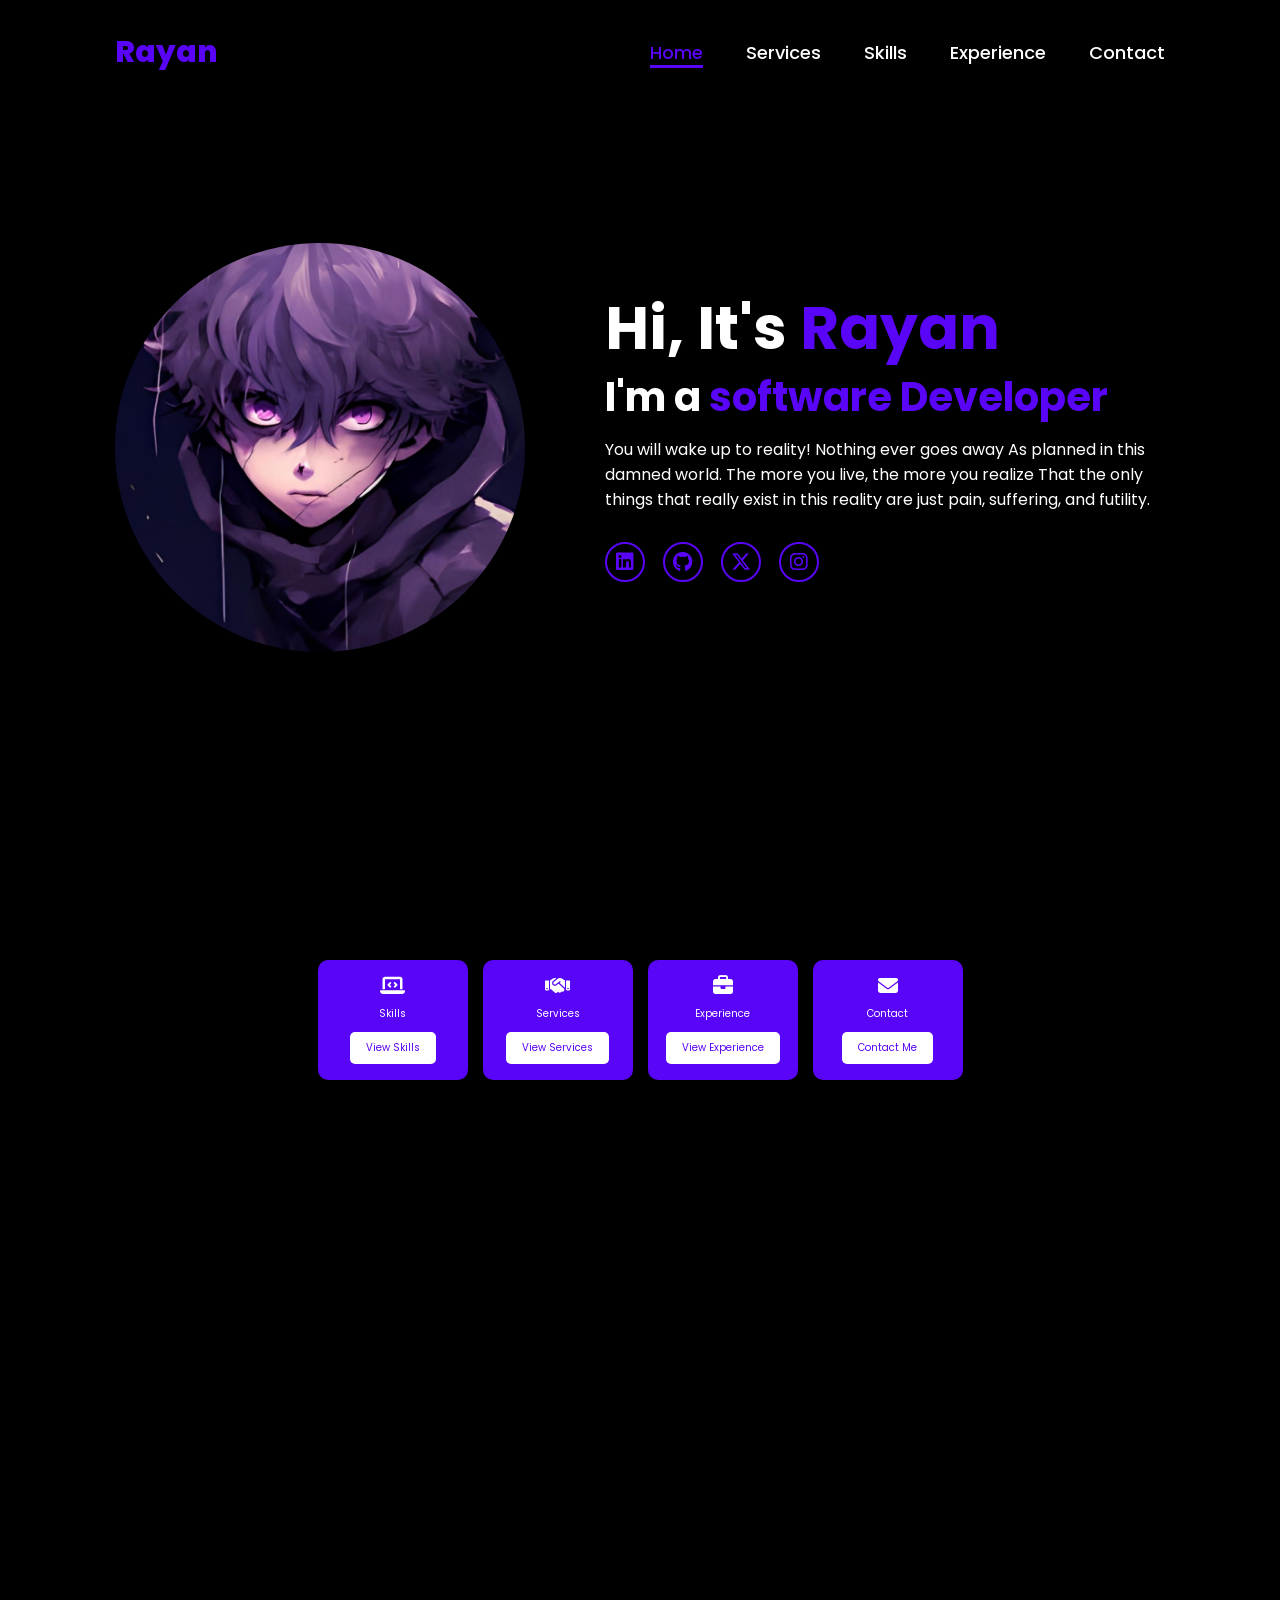
<file: index.html>
<!DOCTYPE html>
<html lang="en">
<head>
    <meta charset="UTF-8">
    <meta name="viewport" content="width=device-width, initial-scale=1.0">
    <link rel="stylesheet" href="https://cdnjs.cloudflare.com/ajax/libs/font-awesome/6.5.2/css/all.min.css">
    <link rel="stylesheet" href="style.css">
    <title>Rayan Gorji</title>
    <style>
/* تنسيقات عامة */
body {
    font-family: Arial, sans-serif;
    margin: 0;
    padding: 0;
    box-sizing: border-box;
    background-color: #000000; /* لون خلفية الصفحة */
}

/* تنسيقات المربعات */
.boxes-container {
    display: flex;
    flex-wrap: wrap;
    gap: 15px;
    justify-content: center;
    margin-top: 40px;
    padding: 20px;
}

.box {
    background-color: #5905f7; /* لون الخلفية الجديد */
    border-radius: 10px;
    padding: 15px; /* تقليل الحشو */
    text-align: center;
    width: 150px; /* تصغير عرض المربعات */
    height: 120px; /* تقليل ارتفاع المربع */
    box-shadow: 0 4px 8px rgba(0, 0, 0, 0.1);
    transition: transform 0.3s ease, box-shadow 0.3s ease;
    opacity: 0; /* لإخفاء المربعات في البداية */
    animation: fadeInUp 0.5s ease forwards;
    display: flex;
    flex-direction: column;
    justify-content: center; /* توسيط المحتوى عموديًا */
    align-items: center; /* توسيط المحتوى أفقيًا */
}

.box:hover {
    transform: translateY(-10px);
    box-shadow: 0 8px 16px rgba(0, 0, 0, 0.2);
}

.box i {
    font-size: 2rem; /* الحفاظ على حجم الأيقونات */
    margin-bottom: 10px; /* الحفاظ على الهوامش */
    color: #ffffff; /* لون الأيقونات أبيض */
}

.box p {
    font-size: 1rem; /* الحفاظ على حجم النص */
    margin-bottom: 10px; /* الحفاظ على الهوامش */
    color: #ffffff; /* لون النص أبيض */
}

.box button {
    background-color: #ffffff; /* لون خلفية الزر أبيض */
    color: #5905f7; /* لون النص داخل الزر بنفس لون الخلفية */
    border: none;
    padding: 8px 16px; /* الحفاظ على حجم الزر */
    border-radius: 5px;
    cursor: pointer;
    transition: background-color 0.3s ease, color 0.3s ease;
    font-size: 1rem; /* الحفاظ على حجم نص الزر */
}

.box button:hover {
    background-color: #f4f4f4; /* لون خلفية الزر عند التحويم */
    color: #5905f7;
}

/* أنيميشن لظهور المربعات */
@keyframes fadeInUp {
    from {
        opacity: 0;
        transform: translateY(20px);
    }
    to {
        opacity: 1;
        transform: translateY(0);
    }
}

/* تأخير ظهور المربعات بشكل متتالي */
.box:nth-child(1) {
    animation-delay: 0.2s;
}
.box:nth-child(2) {
    animation-delay: 0.4s;
}
.box:nth-child(3) {
    animation-delay: 0.6s;
}
.box:nth-child(4) {
    animation-delay: 0.8s;
}

/* تنسيقات للهواتف */
@media (max-width: 768px) {
    .box {
        width: 100%;
        max-width: 150px; /* الحفاظ على حجم المربعات صغيرًا */
    }
}
    </style>
</head>
<body>
    <header>
        <a href="#" class="logo">Rayan</a>
        <nav>
            <a href="#" class="active"> Home</a>
            <a href="services.html">Services</a>
            <a href="skills.html">Skills</a>
            <a href="experiences.html">Experience</a>
            <a href="contact.html">Contact</a>
        </nav>
    </header>
    <section class="home">
        <div class="home-img">
            <img src="images.jpg" alt="">
        </div>
        <div class="home-content">
            <h1>Hi, It's <span>Rayan</span></h1>
            <h3 class="typing-text">I'm a <span></span></h3>
            <p>
                You will wake up to reality! Nothing ever goes away
                As planned in this damned world. The more you live, the more you realize
                That the only things that really exist in this reality are just pain, suffering,
                and futility.
            </p>
            <div class="social-icons">
                <a href="https://www.linkedin.com/in/rayan-gr-47663734a/"><i class="fa-brands fa-linkedin"></i></a>
                <a href="https://github.com/Remory-coder"><i class="fa-brands fa-github"></i></a>
                <a href="https://x.com/RayanAnimeLover"><i class="fa-brands fa-x-twitter"></i></a>
                <a href="https://www.instagram.com/rayann_gorji/"><i class="fa-brands fa-instagram"></i></a>
            </div>
        </div>
    </section>

    <!-- إضافة مربعات مع أيقونات مرتبطة بالأسماء -->
    <section class="boxes-container">
        <div class="box">
            <i class="fa-solid fa-laptop-code"></i> <!-- أيقونة للـ Skills -->
            <p>Skills</p>
            <button>View Skills</button>
        </div>
        <div class="box">
            <i class="fa-solid fa-handshake"></i> <!-- أيقونة للـ Services -->
            <p>Services</p>
            <button>View Services</button>
        </div>
        <div class="box">
            <i class="fa-solid fa-briefcase"></i> <!-- أيقونة للـ Experience -->
            <p>Experience</p>
            <button>View Experience</button>
        </div>
        <div class="box">
            <i class="fa-solid fa-envelope"></i> <!-- أيقونة للـ Contact -->
            <p>Contact</p>
            <button>Contact Me</button>
        </div>
    </section>
</body>
</html>
</file>
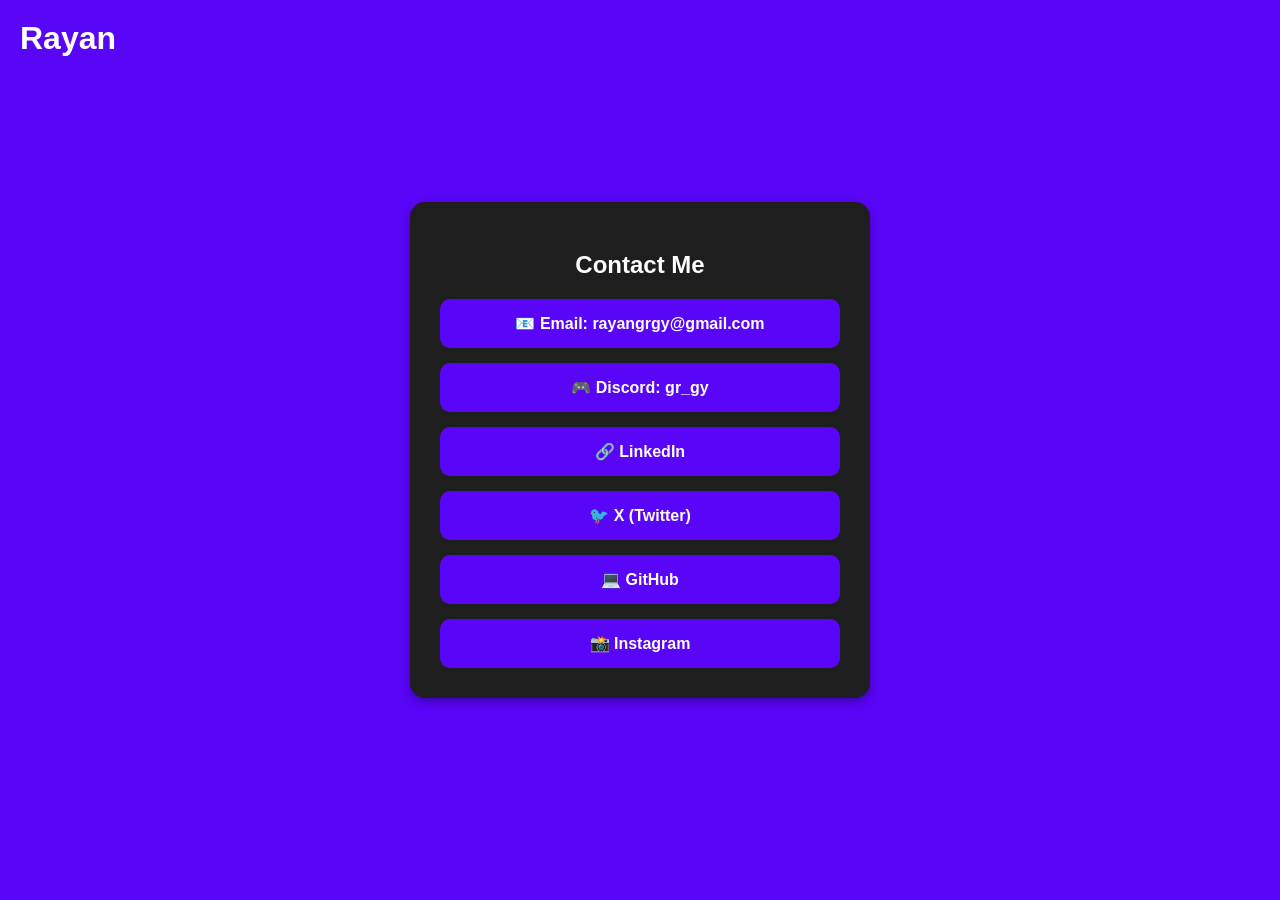
<file: contact.html>
<!DOCTYPE html>
<head>
    <meta charset="UTF-8">
    <meta name="viewport" content="width=device-width, initial-scale=1.0">
    <title>Contact Rayan</title>
    <style>
        body {
            background-color: #5905f7;
            display: flex;
            justify-content: center;
            align-items: center;
            height: 100vh;
            margin: 0;
            font-family: Arial, sans-serif;
            flex-direction: column;
        }
        .logo {
            font-size: 2rem;
            color: #ffffff;
            font-weight: 800;
            cursor: pointer;
            transition: 0.5s ease;
            position: absolute;
            top: 20px;
            left: 20px;
            text-decoration: none;
        }
        .logo:hover {
            color: #e0e0e0;
        }
        .container {
            background-color: #1e1e1e;
            border-radius: 15px;
            box-shadow: 0 4px 10px rgba(0, 0, 0, 0.3);
            padding: 30px;
            width: 90%;
            max-width: 400px;
            text-align: center;
        }
        h2 {
            color: #ffffff;
            margin-bottom: 20px;
        }
        .contact-info {
            display: flex;
            flex-direction: column;
            gap: 15px;
        }
        .info {
            background-color: #5905f7;
            color: white;
            padding: 15px;
            border-radius: 10px;
            font-weight: bold;
            transition: background-color 0.3s ease-in-out;
        }
        .info:hover {
            background-color: #4304b5;
        }
        a {
            color: white;
            text-decoration: none;
        }
        a:hover {
            text-decoration: underline;
        }
    </style>
</head>
<body>
    <a href="index.html" class="logo">Rayan</a>
    <div class="container">
        <h2>Contact Me</h2>
        <div class="contact-info">
            <div class="info">📧 Email: rayangrgy@gmail.com</div>
            <div class="info">🎮 Discord: gr_gy</div>
            <div class="info">🔗 <a href="https://www.linkedin.com/in/rayan-gr-47663734a/" target="_blank">LinkedIn</a></div>
            <div class="info">🐦 <a href="https://x.com/RayanAnimeLover" target="_blank">X (Twitter)</a></div>
            <div class="info">💻 <a href="https://github.com/Remory-coder" target="_blank">GitHub</a></div>
            <div class="info">📸 <a href="https://www.instagram.com/rayann_gorji/" target="_blank">Instagram</a></div>

        </div>
    </div>
</body>
</html>
</file>
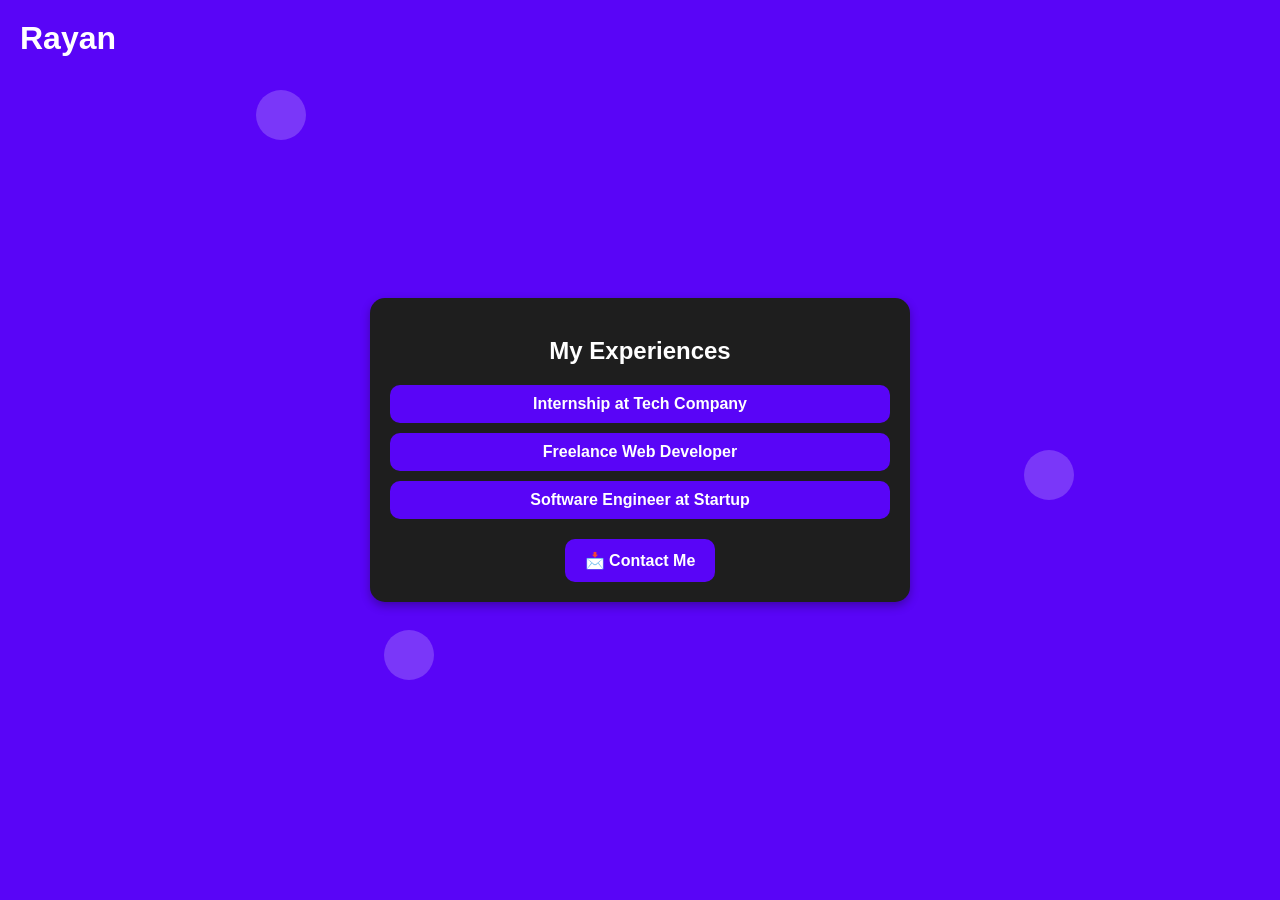
<file: experiences.html>
<!DOCTYPE html>
<head>
    <meta charset="UTF-8">
    <meta name="viewport" content="width=device-width, initial-scale=1.0">
    <title>Rayan Experiences</title>
    <style>
        body {
            background-color: #5905f7;
            display: flex;
            justify-content: center;
            align-items: center;
            height: 100vh;
            margin: 0;
            font-family: Arial, sans-serif;
            overflow: hidden;
            position: relative;
            flex-direction: column;
        }
        .logo {
            font-size: 2rem;
            color: #ffffff;
            font-weight: 800;
            cursor: pointer;
            transition: 0.5s ease;
            position: absolute;
            top: 20px;
            left: 20px;
            text-decoration: none;
        }
        .logo:hover {
            color: #e0e0e0;
        }
        .container {
            background-color: #1e1e1e;
            border-radius: 15px;
            box-shadow: 0 4px 10px rgba(0, 0, 0, 0.3);
            padding: 20px;
            width: 80%;
            max-width: 500px;
            text-align: center;
            position: relative;
            z-index: 2;
        }
        h2 {
            color: #ffffff;
        }
        .experiences {
            display: grid;
            grid-template-columns: repeat(1, 1fr);
            gap: 10px;
            margin-top: 20px;
            position: relative;
            z-index: 2;
        }
        .experience {
            background-color: #5905f7;
            color: white;
            padding: 10px;
            border-radius: 10px;
            font-weight: bold;
            transition: transform 0.3s ease-in-out;
        }
        .experience:hover {
            transform: scale(1.1) rotate(5deg);
        }
        .background-animation {
            position: absolute;
            width: 100%;
            height: 100%;
            top: 0;
            left: 0;
            overflow: hidden;
            z-index: 1;
        }
        .circle {
            position: absolute;
            width: 50px;
            height: 50px;
            background-color: rgba(255, 255, 255, 0.2);
            border-radius: 50%;
            animation: moveAround 10s infinite alternate ease-in-out;
        }
        .contact-btn {
            display: inline-block;
            margin-top: 20px;
            padding: 12px 20px;
            background-color: #5905f7;
            color: white;
            font-weight: bold;
            border-radius: 10px;
            text-decoration: none;
            transition: background-color 0.3s ease-in-out;
        }
        .contact-btn:hover {
            background-color: #4304b5;
        }
        @keyframes moveAround {
            0% { transform: translate(0, 0); }
            50% { transform: translate(100px, 200px); }
            100% { transform: translate(-100px, -200px); }
        }
    </style>
</head>
<body>
    <a href="index.html" class="logo">Rayan</a>
    <div class="background-animation">
        <div class="circle" style="top: 10%; left: 20%; animation-duration: 12s;"></div>
        <div class="circle" style="top: 50%; left: 80%; animation-duration: 15s;"></div>
        <div class="circle" style="top: 70%; left: 30%; animation-duration: 18s;"></div>
    </div>
    <div class="container">
        <h2>My Experiences</h2>
        <div class="experiences">
            <div class="experience">Internship at Tech Company</div>
            <div class="experience">Freelance Web Developer</div>
            <div class="experience">Software Engineer at Startup</div>
        </div>
        <a href="contact.html" class="contact-btn">📩 Contact Me</a> 

    </div>
</body>
</html>
</file>
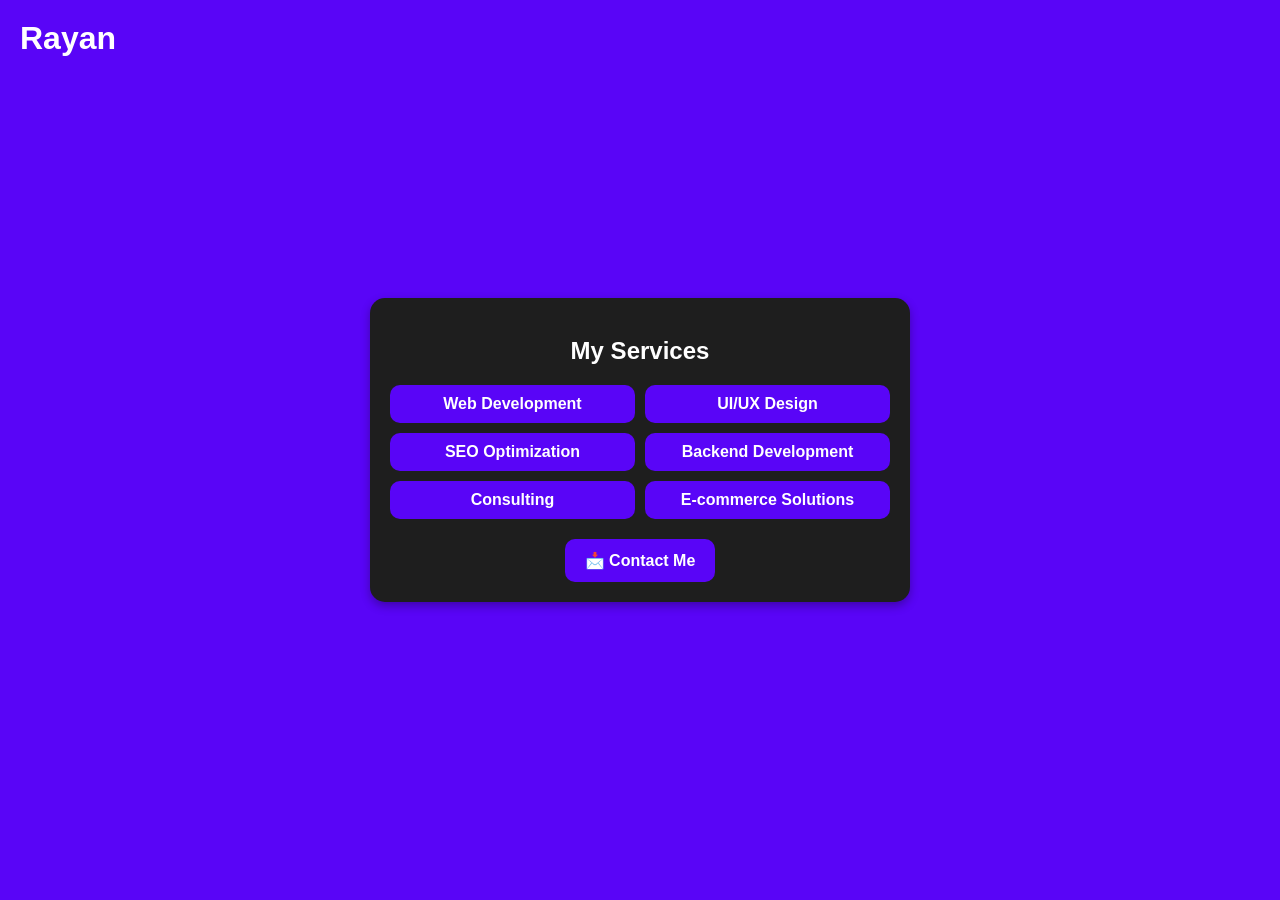
<file: services.html>
<!DOCTYPE html>
<head>
    <meta charset="UTF-8">
    <meta name="viewport" content="width=device-width, initial-scale=1.0">
    <title>Rayan Services</title>
    <style>
        body {
            background-color: #5905f7;
            display: flex;
            justify-content: center;
            align-items: center;
            height: 100vh;
            margin: 0;
            font-family: Arial, sans-serif;
            overflow: hidden;
            position: relative;
            flex-direction: column;
        }
        .logo {
            font-size: 2rem;
            color: #ffffff;
            font-weight: 800;
            cursor: pointer;
            transition: 0.5s ease;
            position: absolute;
            top: 20px;
            left: 20px;
            text-decoration: none;
        }
        .logo:hover {
            color: #e0e0e0;
        }
        .container {
            background-color: #1e1e1e;
            border-radius: 15px;
            box-shadow: 0 4px 10px rgba(0, 0, 0, 0.3);
            padding: 20px;
            width: 80%;
            max-width: 500px;
            text-align: center;
            position: relative;
            z-index: 2;
        }
        h2 {
            color: #ffffff;
        }
        .services {
            display: grid;
            grid-template-columns: repeat(2, 1fr);
            gap: 10px;
            margin-top: 20px;
            position: relative;
            z-index: 2;
        }
        .service {
            background-color: #5905f7;
            color: white;
            padding: 10px;
            border-radius: 10px;
            font-weight: bold;
            transition: transform 0.3s ease-in-out;
        }
        .service:hover {
            transform: scale(1.1) rotate(5deg);
        }
        .contact-btn {
            display: inline-block;
            margin-top: 20px;
            padding: 12px 20px;
            background-color: #5905f7;
            color: white;
            font-weight: bold;
            border-radius: 10px;
            text-decoration: none;
            transition: background-color 0.3s ease-in-out;
        }
        .contact-btn:hover {
            background-color: #4304b5;
        }
    </style>
</head>
<body>
    <!-- الرابط يجب أن يعمل -->
    <a href="./index.html" class="logo">Rayan</a> <!-- الرابط الذي يعيدك إلى الصفحة الرئيسية -->
    <div class="container">
        <h2>My Services</h2>
        <div class="services">
            <div class="service">Web Development</div>
            <div class="service">UI/UX Design</div>
            <div class="service">SEO Optimization</div>
            <div class="service">Backend Development</div>
            <div class="service">Consulting</div>
            <div class="service">E-commerce Solutions</div>
        </div>
        <a href="contact.html" class="contact-btn">📩 Contact Me</a>
    </div>
</body>
</html>
</file>
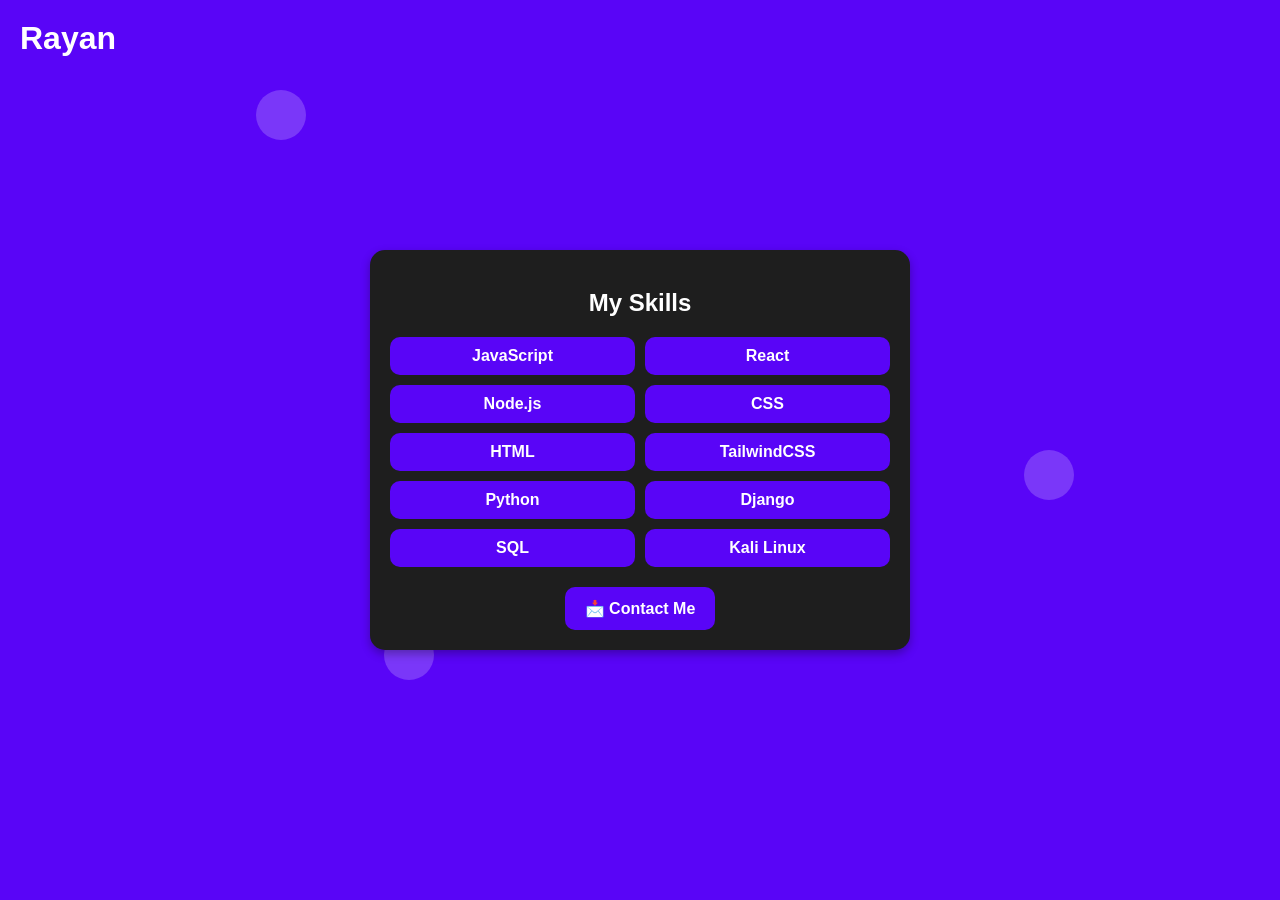
<file: skills.html>
<!DOCTYPE html>
<html lang="ar">
<head>
    <meta charset="UTF-8">
    <meta name="viewport" content="width=device-width, initial-scale=1.0">
    <title>Rayan Skills</title>
    <style>
        body {
            background-color: #5905f7;
            display: flex;
            justify-content: center;
            align-items: center;
            height: 100vh;
            margin: 0;
            font-family: Arial, sans-serif;
            overflow: hidden;
            position: relative;
        }
        .container {
            background-color: #1e1e1e;
            border-radius: 15px;
            box-shadow: 0 4px 10px rgba(0, 0, 0, 0.3);
            padding: 20px;
            width: 80%;
            max-width: 500px;
            text-align: center;
            position: relative;
            z-index: 2;
        }
        h2 {
            color: #ffffff;
        }
        .skills {
            display: grid;
            grid-template-columns: repeat(2, 1fr);
            gap: 10px;
            margin-top: 20px;
            position: relative;
            z-index: 2;
        }
        .skill {
            background-color: #5905f7;
            color: white;
            padding: 10px;
            border-radius: 10px;
            font-weight: bold;
            transition: transform 0.3s ease-in-out;
        }
        .skill:hover {
            transform: scale(1.1) rotate(5deg);
        }
        .background-animation {
            position: absolute;
            width: 100%;
            height: 100%;
            top: 0;
            left: 0;
            overflow: hidden;
            z-index: 1;
        }
        .circle {
            position: absolute;
            width: 50px;
            height: 50px;
            background-color: rgba(255, 255, 255, 0.2);
            border-radius: 50%;
            animation: moveAround 10s infinite alternate ease-in-out;
        }
        @keyframes moveAround {
            0% { transform: translate(0, 0); }
            50% { transform: translate(100px, 200px); }
            100% { transform: translate(-100px, -200px); }
        }
        .logo {
            font-size: 2rem;
            color: #ffffff;
            font-weight: 800;
            cursor: pointer;
            transition: 0.5s ease;
            position: absolute;
            top: 20px;
            left: 20px;
            text-decoration: none;
        }
        .logo:hover {
            color: #e0e0e0;
        }
        .contact-btn {
            display: inline-block;
            margin-top: 20px;
            padding: 12px 20px;
            background-color: #5905f7;
            color: white;
            font-weight: bold;
            border-radius: 10px;
            text-decoration: none;
            transition: background-color 0.3s ease-in-out;
        }
        .contact-btn:hover {
            background-color: #4304b5;
        }
    </style>
</head>
<body>
    <!-- الزر الذي يعيدك للصفحة الرئيسية -->
    <a href="index.html" class="logo">Rayan</a>
    
    <div class="background-animation">
        <div class="circle" style="top: 10%; left: 20%; animation-duration: 12s;"></div>
        <div class="circle" style="top: 50%; left: 80%; animation-duration: 15s;"></div>
        <div class="circle" style="top: 70%; left: 30%; animation-duration: 18s;"></div>
    </div>
    
    <div class="container">
        <h2>My Skills</h2>
        <div class="skills">
            <div class="skill">JavaScript</div>
            <div class="skill">React</div>
            <div class="skill">Node.js</div>
            <div class="skill">CSS</div>
            <div class="skill">HTML</div>
            <div class="skill">TailwindCSS</div>
            <div class="skill">Python</div>
            <div class="skill">Django</div>
            <div class="skill">SQL</div>
            <div class="skill">Kali Linux</div>
        </div>
        <!-- زر العودة إلى صفحة الاتصال -->
        <a href="contact.html" class="contact-btn">📩 Contact Me</a> 
    </div>
</body>
</html>
</file>
<file: style.css>
@import url('https://fonts.googleapis.com/css2?family=Poppins:wght@100;200;300;400;500;600&display=swap');

*{
    margin: 0;
    padding: 0;
    box-sizing: border-box;
    text-decoration: none;
    border: none;
    outline: none;
    font-family: 'Poppins', sans-serif;
}

html{
    font-size: 62.5%;
}

body{
    width: 100%;
    height: 100vh;
    overflow-x: hidden;
    background-color: black;
    color: white;
}

header{
    margin-top: 20px;
    position: fixed;
    top: 0;
    left: 0;
    width: 100%;
    padding: 1rem 9%;
    background-color: transparent;
    filter: drop-shadow(10px);
    display: flex;
    justify-content: space-between;
    align-items: center;
    z-index: 100;
}

.logo{
    font-size: 3rem;
    color: #5905f7;
    font-weight: 800;
    cursor: pointer;
    transition: 0.5s ease;
}

.logo:hover{
    transform: scale(1.1);
}

nav a{
    font-size: 1.8rem;
    color: white;
    margin-left: 4rem;
    font-weight: 500;
    transition: 0.3s ease;
    border-bottom: 3px solid transparent;
}

nav a:hover,
nav a.active{
    color: #5905f7;
    border-bottom: 3px solid #5905f7;
}

@media(max-width:995px){
    nav{
        position: absolute;
        display: none;
        top: 0;
        right: 0;
        width: 40%;
        border-left: 3px solid #5905f7;
        border-bottom: 3px solid #5905f7;
        border-bottom-left-radius: 2rem;
        padding: 1rem solid;
        background-color: #161616;
        border-top: 0.1rem solid rgba(0,0,0,0.1);
    }

    nav.active{
        display: block;
    }

    nav a{
        display: block;
        font-size: 2rem;
        margin: 3rem 0;
    }

    nav a:hover,
    nav a.active{
        padding: 1rem;
        border-radius: 0.5rem;
        border-bottom: 0.5rem solid #5905f7;
    }
}

section{
    min-height: 100vh;
    padding: 5rem 9% 5rem;
}

.home{
    display: flex;
    justify-content: center;
    align-items: center;
    gap: 8rem;
    background-color: black;
}

.home .home-content h1{
    font-size: 6rem;
    font-weight: 700;
    line-height: 1.3;
}

span{
    color: #5905f7;
}

.home-content h3{
    font-size: 4rem;
    margin-bottom: 1rem;
    font-weight: 700;
}

.home-content p{
    font-size: 1.6rem;
}

.home-img{
    border-radius: 50%;
}

.home-img img{
    position: relative;
    width: 32vw;
    border-radius: 50%;
    box-shadow: 0 0 25px solid #5905f7;
    cursor: pointer;
    transition: 0.2s linear;
}

.home-img img:hover{
    font-size: 1.8rem;
    font-weight: 500;
}

.social-icons a{
    display: inline-flex;
    justify-content: center;
    align-items: center;
    width: 4rem;
    height: 4rem;
    background-color: transparent;
    border: 0.2rem solid #5905f7;
    font-size: 2rem;
    border-radius: 50%;
    margin: 3rem 1.5rem 3rem 0;
    transition: 0.3s ease;
    color: #5905f7;
}

.social-icons a:hover{
    color: black;
    transform: scale(1.3) translateY(-5px);
    background-color: #5905f7;
    box-shadow: 0  0 25px #5905f7;
}

.btn{
    display: inline-block;
    padding: 1rem 2.8rem;
    background-color: black;
    border-radius: 4rem;
    font-size: 1.6rem;
    color: #5905f7;
    letter-spacing: 0.3rem;
    font-weight: 600;
    border: 2px solid #5905f7;
    transition: 0.3s ease;
    cursor: pointer;
}

.btn:hover{
    transform: scale3d(1.03);
    background-color: #5905f7;
    color: black;
    box-shadow: 0 0 25px #5905f7;
}

.typing-text{
    font-size: 34px;
    font-weight: 600;
    min-width: 280px;
}

.typing-text span{
    position: relative;
}

.typing-text span::before{
    content: "software Developer";
    color: #5905f7;
    animation: words 20s infinite;
}

.typing-text span::after{
    content: "";
    background-color: black;
    position: absolute;
    width: calc(100% + 8px);
    height: 100%;
    border-left: 3px solid black;
    right: -8;
    animation: cursor 0.6s infinite;
}

@keyframes cursor{
    to{
        border-left: 3px solid #5905f7;
    }
}

@keyframes words{
    0%, 20%{
        content: "Web Developer";
    }
    21%, 40%{
        content: "Developer";
    }
    41%, 60%{
        content: "Web Designer";
    }
    61%, 80%{
        content: "Man";
    }
    81%, 100%{
        content: "Script Writer";
    }
}

@media (max-width: 1000px){
    .home{
        gap: 4rem;
    }
}

@media(max-width:995px){
    .home{
        flex-direction: column;
        margin: 5rem 4rem;
    }

    .home .home-content h3{
        font-size: 2.5rem;
    }

    .home-content h1{
        font-size: 5rem;
    }

    .home-img img{
        width: 70vw;
        margin-top: 4rem;
    }
}
</file>
